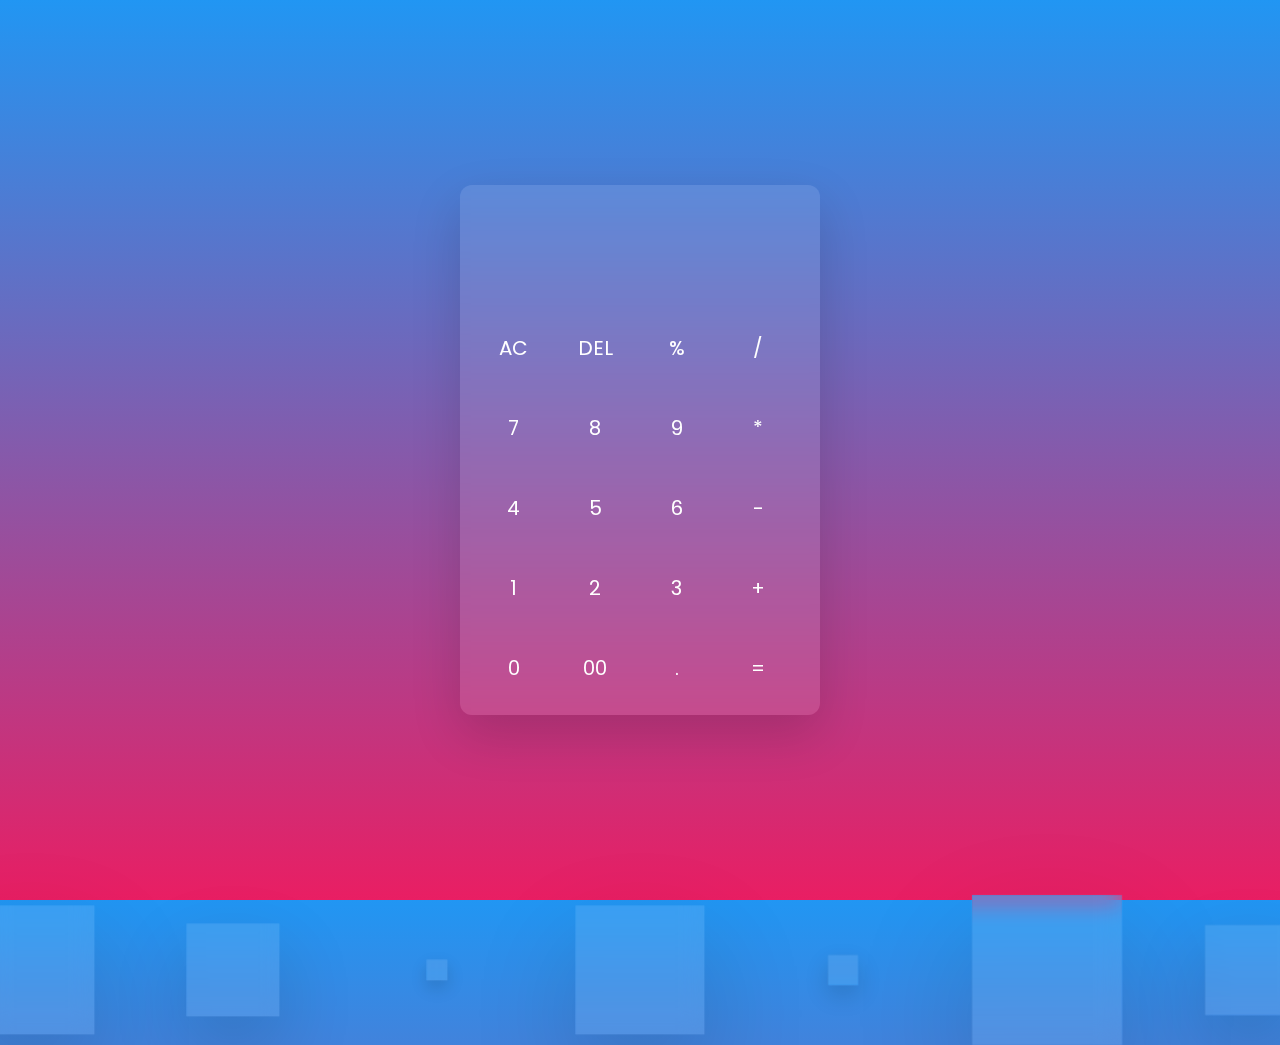
<file: Sudo-Hacks/Calculator.html>
<!DOCTYPE html>
<html lang="en">
<head>
    <meta charset="UTF-8">
    <meta http-equiv="X-UA-Compatible" content="IE=edge">
    <meta name="viewport" content="width=device-width, initial-scale=1.0">
    <title>Calculator</title>
    <link rel="stylesheet" href="calcstyle.css">
</head>
<body>
    <div class="bubbles">
        <span class="one"></span>
        <span class="two"></span>
        <span class="three"></span>
        <span class="four"></span>
        <span class="five"></span>
        <span class="six"></span>
        <span class="seven"></span>
    </div>
    <div class="container">
        <form action="#" name="forms">
            <input type="text" name="answer">
            <div class="buttons">
                <input type="button" value="AC" onclick="forms.answer.value = '' " >
                <input type="button" value="DEL" onclick="forms.answer.value = forms.answer.value.substr(0, forms.answer.value.length-1)  " >
                <input type="button" value="%" onclick="forms.answer.value += '%' " >
                <input type="button" value="/" onclick="forms.answer.value += '/' " >
            </div>
            <div class="buttons">
                <input type="button" value="7" onclick="forms.answer.value += '7' " >
                <input type="button" value="8" onclick="forms.answer.value += '8' " >
                <input type="button" value="9" onclick="forms.answer.value += '9' " >
                <input type="button" value="*" onclick="forms.answer.value += '*' " >
            </div>
            <div class="buttons">
                <input type="button" value="4" onclick="forms.answer.value += '4' " >
                <input type="button" value="5" onclick="forms.answer.value += '5' " >
                <input type="button" value="6" onclick="forms.answer.value += '6' " >
                <input type="button" value="-" onclick="forms.answer.value += '-' " >
            </div>
            <div class="buttons">
                <input type="button" value="1" onclick="forms.answer.value += '1' " >
                <input type="button" value="2" onclick="forms.answer.value += '2' " >
                <input type="button" value="3" onclick="forms.answer.value += '3' " >
                <input type="button" value="+" onclick="forms.answer.value += '+' " >
            </div>
            <div class="buttons">
                <input type="button" value="0" onclick="forms.answer.value += '0' " >
                <input type="button" value="00" onclick="forms.answer.value += '00' " >
                <input type="button" value="." onclick="forms.answer.value += '.' " >
                <input type="button" value="=" onclick="forms.answer.value = eval(forms.answer.value) " >
                
            </div>
        </form>
    </div>
</body>
</html>
</file>
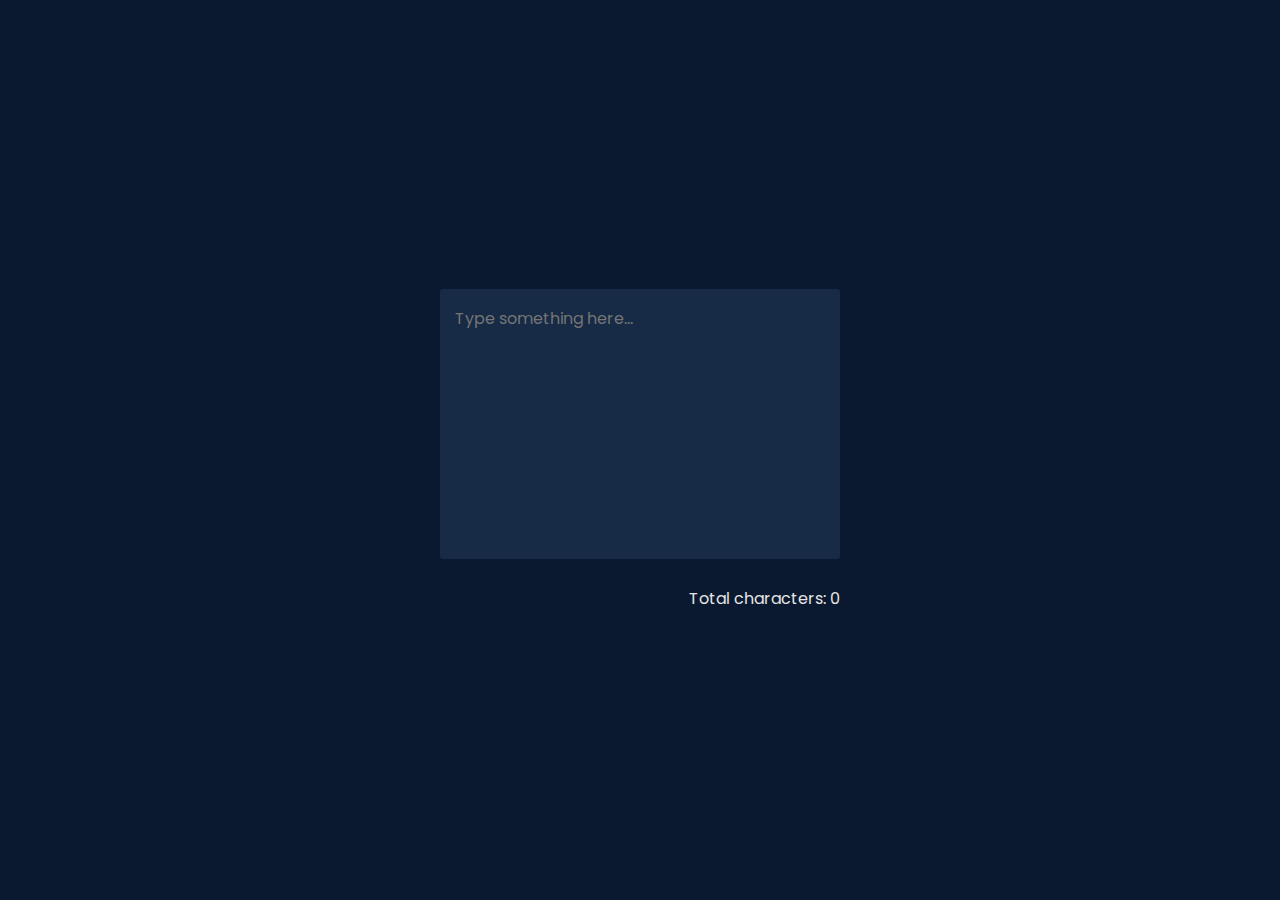
<file: Sudo-Hacks/CharCount.html>
<!DOCTYPE html>
<html lang="en">
<head>
    <meta name="viewport" content="width=device-width, initial-scale=1.0">
    <title>Live Character Count</title>
    <!-- Google Fonts -->
    <link href="https://fonts.googleapis.com/css2?family=Poppins:wght@500&display=swap" rel="stylesheet">
    <!-- Stylesheet -->
    <link rel="stylesheet" href="charstyles.css">
</head>
<body>
    <div class="container">
        <textarea id="my-text" rows="8" placeholder="Type something here..."></textarea>
        <p id="count-result">Total characters: 0</p>
    </div>
    <!--Script-->
    <script>
        let myText = document.getElementById("my-text");
         myText.addEventListener("input", () => {
        let count = (myText.value).length;
        document.getElementById("count-result").textContent = `Total characters: ${count}`;
        });
    </script>
</body>
</html>
</file>
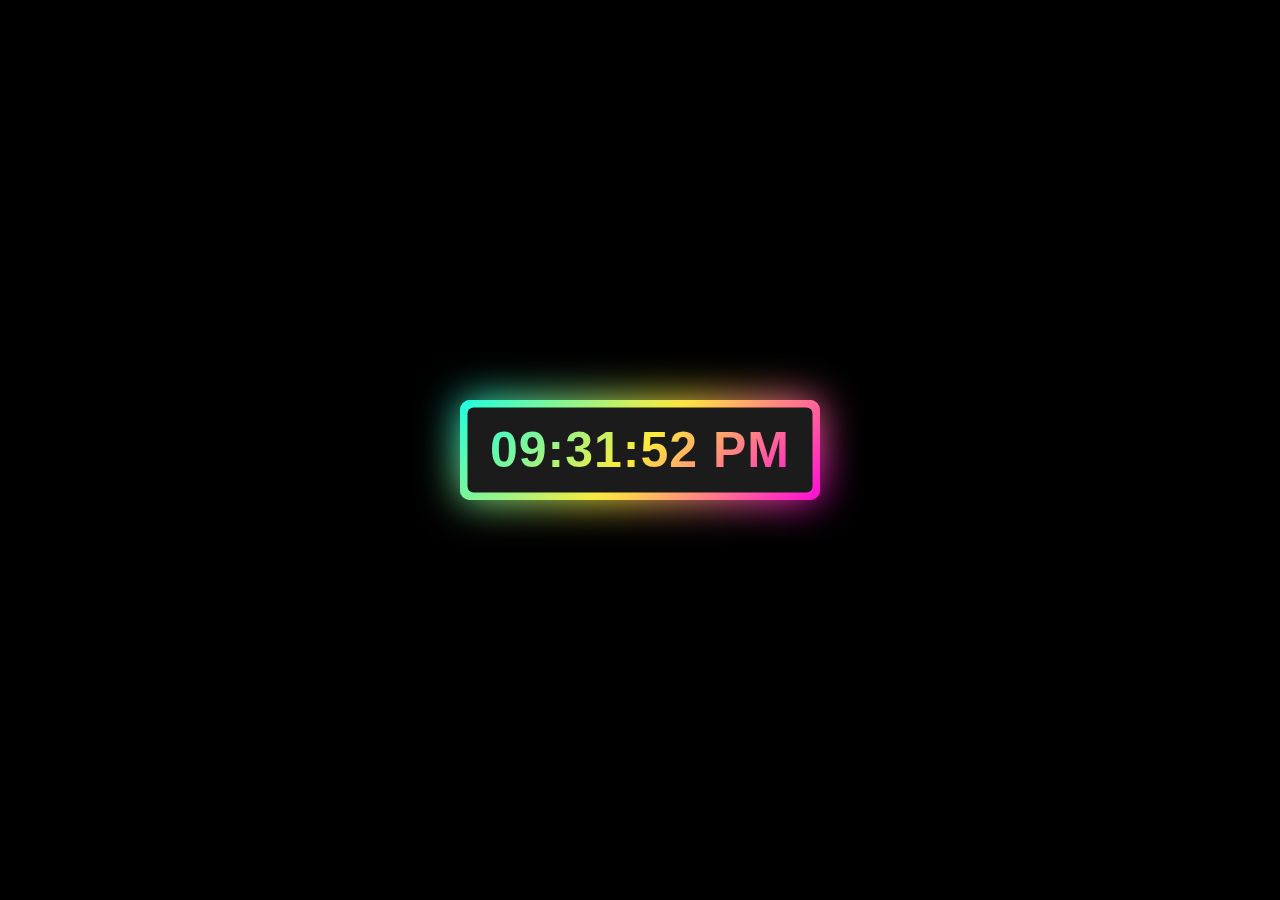
<file: Sudo-Hacks/Clock_2_Digital.html>
<!DOCTYPE html>
<html lang="en" dir="ltr">
   <head>
      <meta charset="utf-8">
      <title>Digital Clock with Glowing Effect </title>
      <link rel="stylesheet" href="styles5.css">
   </head>
   <body>
      <div class="wrapper">
         <div class="display">
            <div id="time"></div>
         </div>
         <span></span>
         <span></span>
      </div>
      <script>
         setInterval(()=>{
           const time = document.querySelector(".display #time");
           let date = new Date();
           let hours = date.getHours();
           let minutes = date.getMinutes();
           let seconds = date.getSeconds();
           let day_night = "AM";
           if(hours > 12){
             day_night = "PM";
             hours = hours - 12;
           }
           if(seconds < 10){
             seconds = "0" + seconds;
           }
           if(minutes < 10){
             minutes = "0" + minutes;
           }
           if(hours < 10){
             hours = "0" + hours;
           }
           time.textContent = hours + ":" + minutes + ":" + seconds + " "+ day_night;
         });
      </script>
   </body>
</html>
</file>
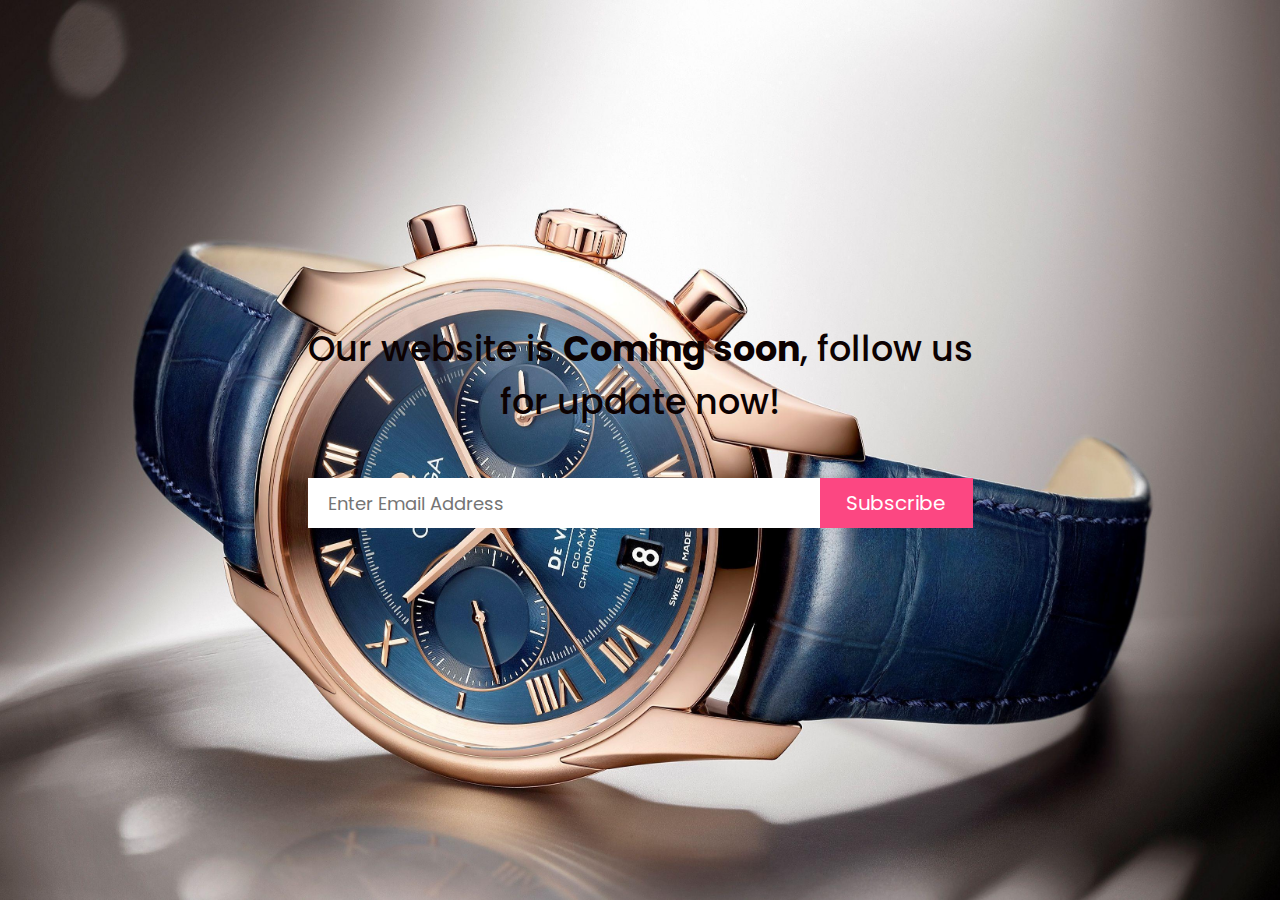
<file: Sudo-Hacks/comingsoon.html>
<!DOCTYPE html>
<html lang="en" dir="ltr">
   <head>
      <meta charset="utf-8">
      <title>Responsive Coming Soon Page</title>
      <link rel="stylesheet" href="style7.css">
      <meta name="viewport" content="width=device-width, initial-scale=1.0">
   </head>
   <body>
      <div class="wrapper">
         <div class="title">
            Our website is <span>Coming soon</span>, follow us <br> for update now!
         </div>
         <form action="#" class="form">
            <div class="email-field">
               <input type="email" placeholder="Enter Email Address" required>
               <button type="submit">Subscribe</button>
            </div>
         </form>
         <!---<div class="count-down">
            <div class="timer day">
               <div class="count">
                  <div class="numb">
                     00
                  </div>
                  <div class="text">
                     Days
                  </div>
               </div>
            </div>
            <div class="clone">
               :
            </div>
            <div class="timer hour">
               <div class="count">
                  <div class="numb">
                     00
                  </div>
                  <div class="text">
                     Hours
                  </div>
               </div>
            </div>
            <div class="clone">
               :
            </div>
            <div class="timer min">
               <div class="count">
                  <div class="numb">
                     00
                  </div>
                  <div class="text">
                     Minutes
                  </div>
               </div>
            </div>
            <div class="clone">
               :
            </div>
            <div class="timer sec">
               <div class="count">
                  <div class="numb">
                     00
                  </div>
                  <div class="text">
                     Seconds
                  </div>
               </div>
            </div>
         </div>
      </div>--->
      <script>
         const day = document.querySelector(".day .numb");
         const hour = document.querySelector(".hour .numb");
         const min = document.querySelector(".min .numb");
         const sec = document.querySelector(".sec .numb");
         var timer = setInterval(()=>{
           var currentDate = new Date().getTime();
           var launchDate = new Date('Sep 18, 2020 13:00:00').getTime();
           var duration = launchDate - currentDate;
           var days = Math.floor(duration / (1000 * 60 * 60 * 24));
           var hours = Math.floor((duration % (1000 * 60 * 60 * 24)) / (1000 * 60 * 60));
           var minutes = Math.floor((duration % (1000 * 60 * 60)) / (1000 * 60));
           var seconds = Math.floor((duration % (1000 * 60)) / 1000);
           day.innerHTML = days;
           hour.innerHTML = hours;
           min.innerHTML = minutes;
           sec.innerHTML = seconds;
           if(days < 10){
             day.innerHTML = '0' + days;
           }
           if(hours < 10){
             hour.innerHTML = '0' + hours;
           }
           if(minutes < 10){
             min.innerHTML = '0' + minutes;
           }
           if(seconds < 10){
             sec.innerHTML = '0' + seconds;
           }
           if(duration < 0){
             clearInterval(timer);
           }
         }, 1000);
      </script>
   </body>
</html>
</file>
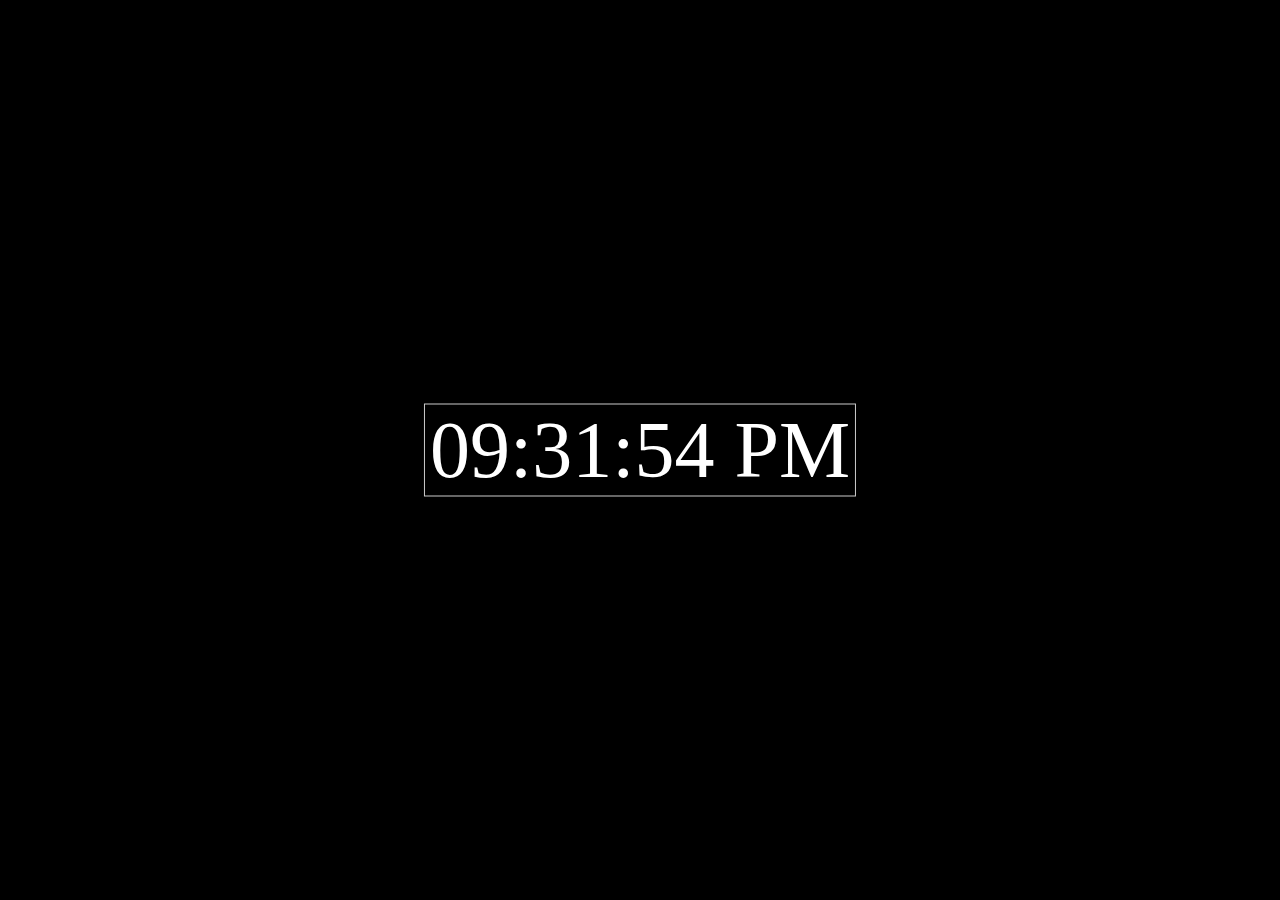
<file: Sudo-Hacks/Digital_clock.html>
<!DOCTYPE html>
<html lang="en">
  <head>
    <meta charset="UTF-8">
    <meta http-equiv="X-UA-Compatible" content="IE=edge">
    <meta name="viewport" content="width=device-width, initial-scale=1.0">
    <title>Digital Clock</title>
    <style type="text/css">
    body{
        background: #000;
        place-items: center;
    }
    .clock{
        position: absolute;
        top: 50%;
        left: 50%;
        transform: translateX(-50%) translateY(-50%);
        color: #fff;
        font-size: 80px;
        border: 1px solid #ccc;
        padding: 0px 5px 0px 5px;

        

    }

    </style>
  </head>
  <body>
    <div id="MyClock" class="clock"></div>
    <script type="text/javascript">

        function showTime(){
            var date = new Date();
            var h = date.getHours();
            var m = date.getMinutes();
            var s = date.getSeconds();
            var session = "AM";

            if(h==0){
                h=12;
            }

            if(h>12){
                h=h-12;
                session = "PM";
            }

            h = (h < 10) ? "0" + h : h;
            m = (m < 10) ? "0" + m : m;
            s = (s < 10) ? "0" + s : s;

            

            var time = h + ":" + m + ":" + s + " " + session;
            document.getElementById("MyClock").innerText = time;
            document.getElementById("MyClock").textContent = time;

            setTimeout(showTime, 1000);
        }

        showTime();
    </script>
    
  </body>
</html>
</file>
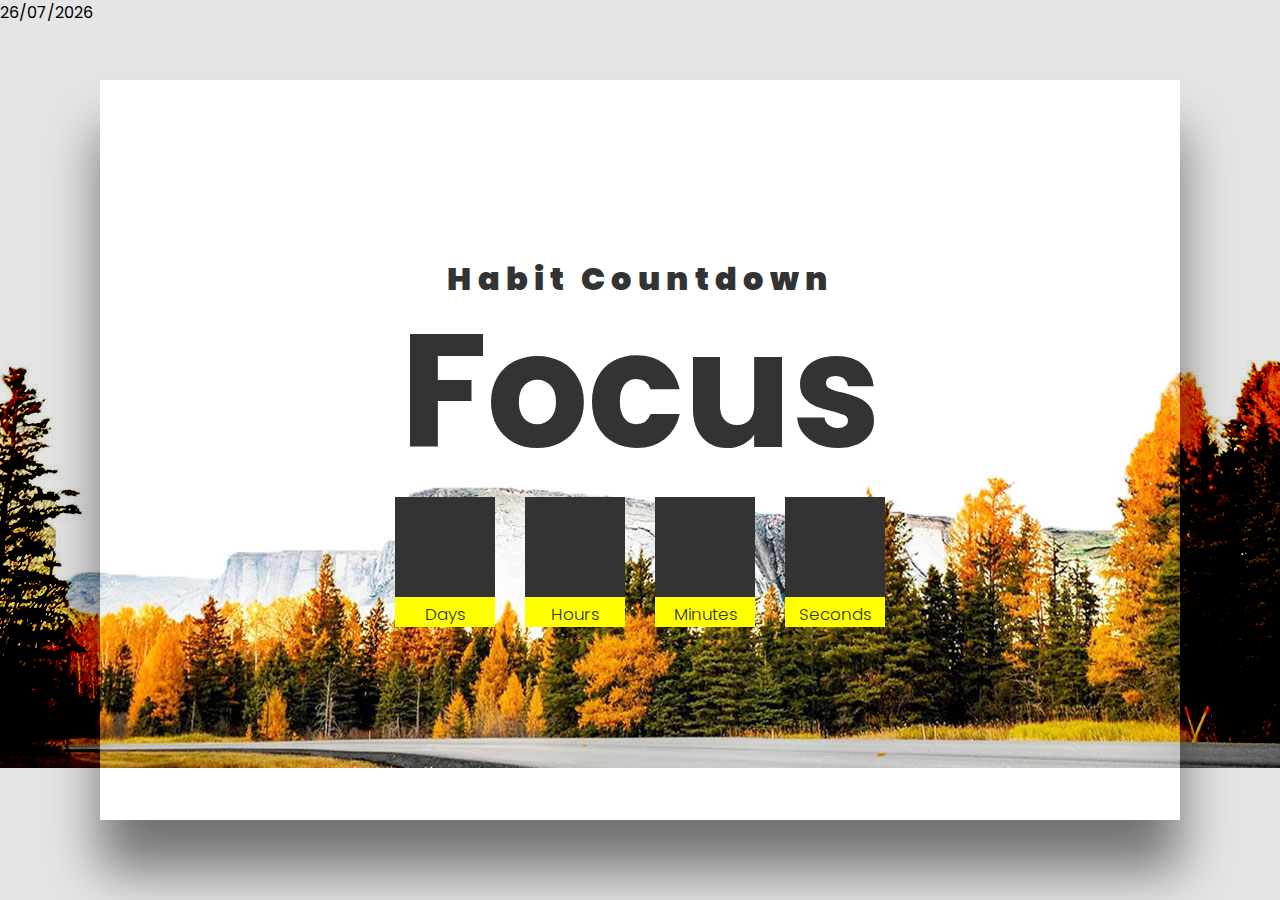
<file: Sudo-Hacks/HabitTracker.html>
<!DOCTYPE html>
<html lang="en">
<head>
    <meta charset="UTF-8">
    <meta http-equiv="X-UA-Compatible" content="IE=edge">
    <meta name="viewport" content="width=device-width, initial-scale=1.0">
    <title>Document</title>
    <link rel="stylesheet" href="stylehabit.css">
</head>
<body>
    <div class="container">
        <h2><span>Habit Countdown</span>Focus</h2>
        <div class="countdown">
            <div id="day"></div>
            <div id="hour"></div>
            <div id="minute"></div>
            <div id="second"></div>
        </div>
    </div> 
    <script type="text/javascript">
    var today = new Date();
    var dd = String(today.getDate()).padStart(2, '0');
    var mm = String(today.getMonth() + 1).padStart(2, '0'); //January is 0!
    var yyyy = today.getFullYear();

    today = dd + '/' + mm + '/' + yyyy;
    document.write((today));
    
    var countDate = new Date('Dec 8, 2021 00:00:00').getTime();

    function targetDate(){
        var now = new Date().getTime();
        gap = countDate - now;

        var second = 1000;
        var minute = second * 60;
        var hour = minute * 60;
        var day = hour * 24;

        var d = Math.floor(gap / (day));
        var h = Math.floor((gap % (day))/(hour));
        var m = Math.floor((gap % (hour))/(minute));
        var s = Math.floor((gap % (minute))/(second));

        document.getElementById('day').innerText = d;
        document.getElementById('hour').innerText = h;
        document.getElementById('minute').innerText = m;
        document.getElementById('second').innerText = s; 
    }

    setInterval(function(){
        targetDate();
    }, 1000)
    </script>
</body>
</html>
</file>
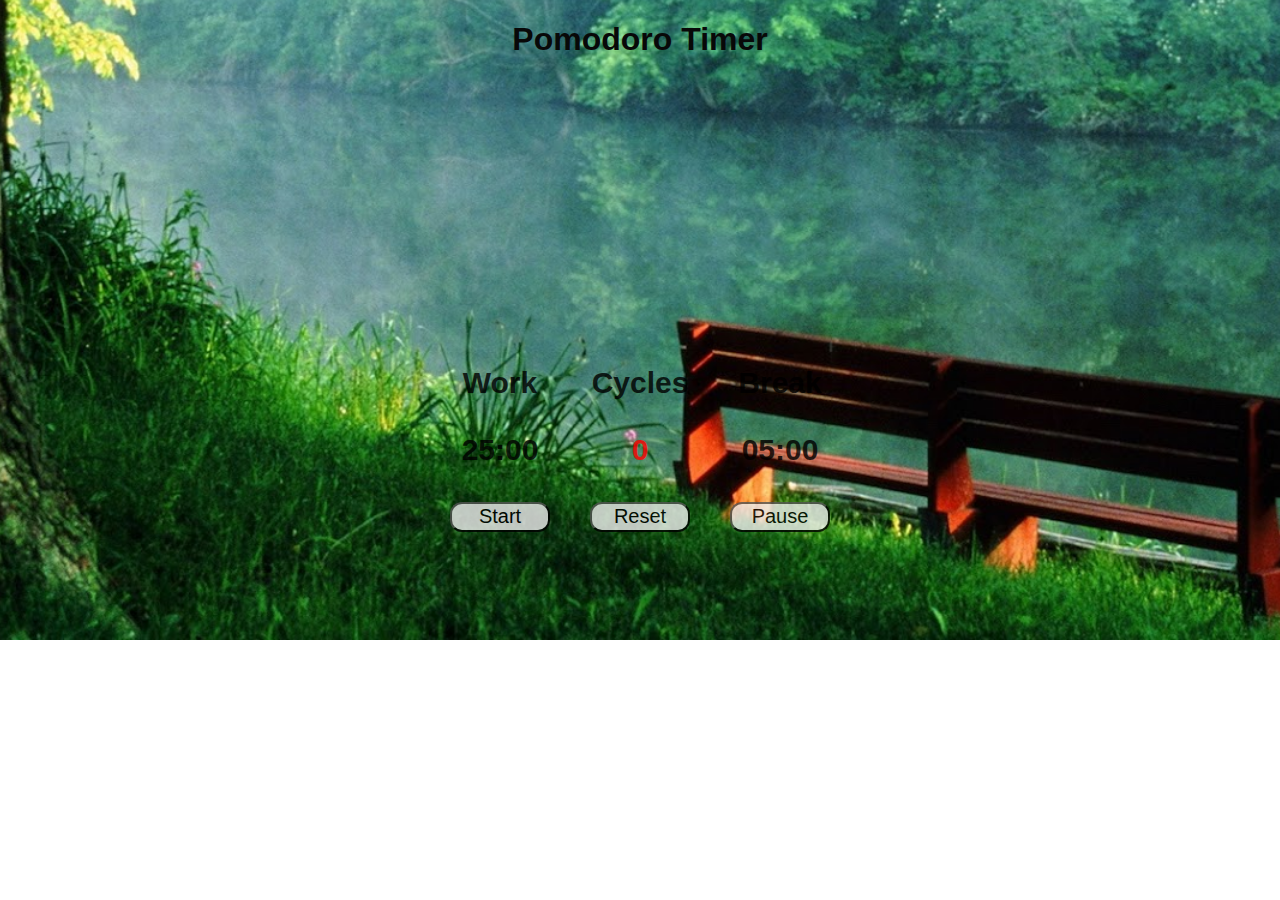
<file: Sudo-Hacks/pomodoro.html>
<!DOCTYPE html>
<html lang="en">
<head>
    <meta charset="UTF-8">
    <meta name="viewport" content="width=device-width, initial-scale=1.0">
    <meta http-equiv="X-UA-Compatible" content="ie=edge">
    <link rel="stylesheet" href="style6.css">
    <title>Pomodoro Timer</title>
</head>
<body>
    <h1>Pomodoro Timer</h1>
    <div id="container">
        <p id="work" class="label">Work</p><p id="break" class="label">Break</p><p id="cycles" class="label">Cycles</p>
        <!--Work Timer-->
        <div id="work-timer" class="timer">
            <p id="w_minutes">25</p><p class="semicolon">:</p><p id="w_seconds">00</p>
        </div>

        <!--Cycle Counter-->
        <p id="counter" class="timer">0</p>

        <!--Break Timer-->
        <div id="break-timer" class="timer">
            <p id="b_minutes">05</p><p class="semicolon">:</p><p id="b_seconds">00</p>
        </div>
        <button id="start" class="btn">Start</button>
        <button id="stop" class="btn">Pause</button>
        <button id="reset" class="btn">Reset</button>
    </div>
    <script src="pomodoro1.js"></script>
</body>
</html>
</file>
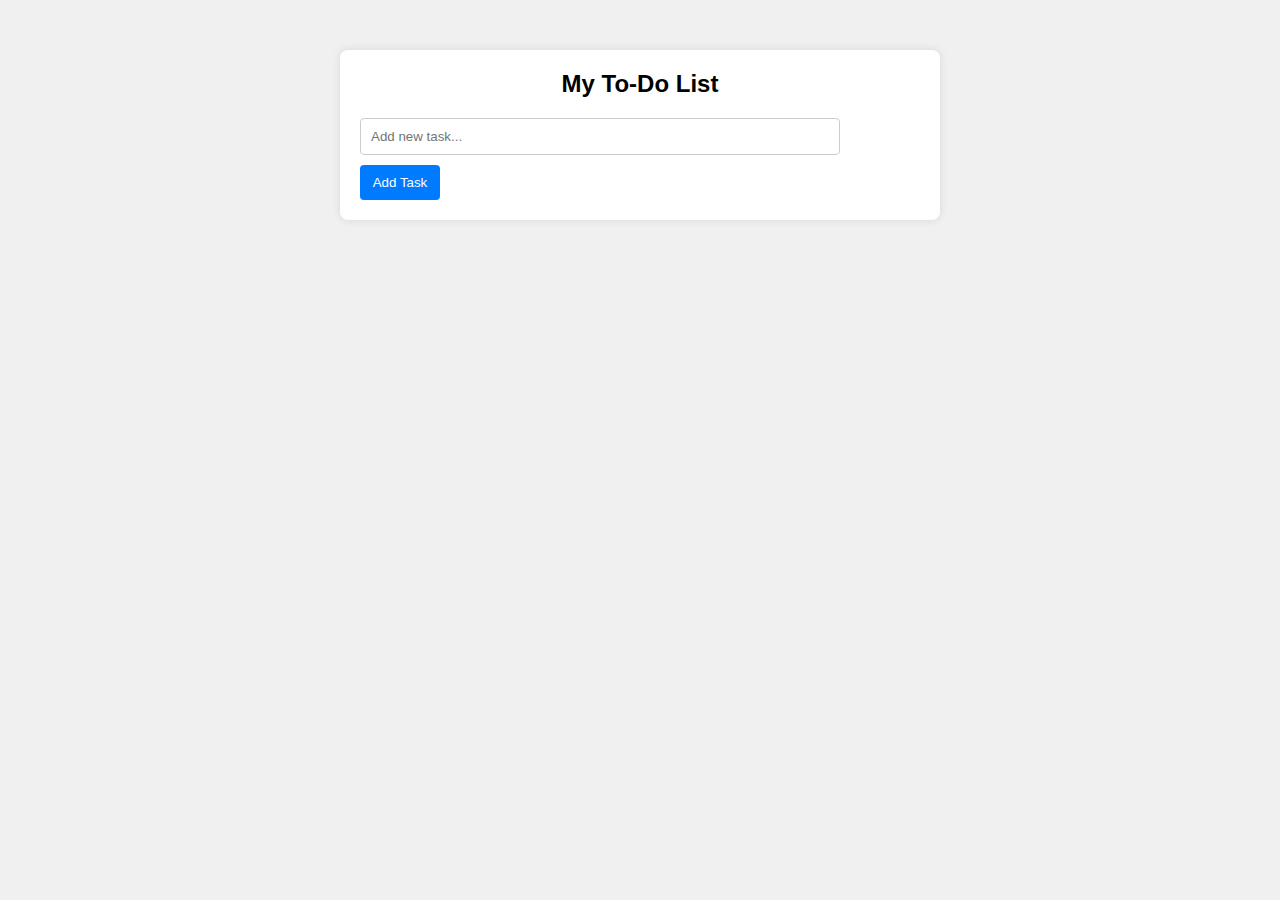
<file: Sudo-Hacks/ToDoList.html>
<!DOCTYPE html>
<html lang="en">
<head>
    <meta charset="UTF-8">
    <meta name="viewport" content="width=device-width, initial-scale=1.0">
    <title>Simple To-Do List</title>
    <link rel="stylesheet" href="todo.css">
</head>
<body>
    <div class="container">
        <h1>My To-Do List</h1>
        <input type="text" id="taskInput" placeholder="Add new task...">
        <button id="addButton">Add Task</button>
        <ul id="taskList">
            <!-- To-do items will be dynamically added here -->
        </ul>
    </div>

    <script src="todo.js"></script>
</body>
</html>
</file>
<file: Sudo-Hacks/calcstyle.css>
@import url('https://fonts.googleapis.com/css2?family=Poppins:wght@200;300;400;500;600;700&display=swap');
*{
    margin: 0;
    padding: 0;
    box-sizing: border-box;
    font-family: 'Poppins', sans-serif;
}
body{
    height: 100vh;
    width: 100%;
    overflow: hidden;
    display: flex;
    justify-content: center;
    align-items: center;
    background: linear-gradient(#2196f3 , #e91e63);
}
.bubbles{
    position: absolute;
    bottom: -100px;
    display: flex;
    width: 100%;
    justify-content: space-between;
}
.bubbles span{
    height: 60px;
    width: 60px;
    background: rgba(255, 255, 255, 0.1);
    box-shadow: 0 20px 50px rgba(0, 0, 0, 0.15);
    backdrop-filter: blur(5px) ;
    animation: move 10s linear infinite;
    position: relative;
    overflow: hidden;
}
@keyframes move {
    100%{
        transform: translateY(-90vh);
    }
}
.bubbles span.one{
    animation-delay: 2.2s;
    transform: scale(2.15);
}
.bubbles span.two{
    animation-delay: 3.5s;
    transform: scale(1.55);
}
.bubbles span.three{
    animation-delay: 0.2s;
    transform: scale(0.35);
}
.bubbles span.four{
    animation-delay: 6s;
    transform: scale(2.15);
}
.bubbles span.five{
    animation-delay: 7s;
    transform: scale(0.5);
}
.bubbles span.six{
    animation-delay: 4s;
    transform: scale(2.5);
}
.bubbles span.seven{
    animation-delay: 3s;
    transform: scale(1.5);
}
.bubbles span::before{
    content: '';
    position: absolute;
    left: 0;
    top: 0;
    height: 60px;
    width: 40%;
    transform: skew(45deg) translateX(150px);
    background: rgba(255, 255, 255, 0.15);
    animation: mirror 3s linear infinite;
}
@keyframes mirror {
    100%{
    transform:  translateX(-450px);
    }
}
.bubbles span.one::before{
    animation-delay: 1.5s;
}
.bubbles span.two::before{
    animation-delay: 3.5s;
}
.bubbles span.three::before{
    animation-delay: 2.s;
}
.bubbles span.four::before{
    animation-delay: 7.5s;
}
.bubbles span.five::before{
    animation-delay: 4.5s;
}
.bubbles span.six::before{
    animation-delay: 0.5s;
}
.bubbles span.seven::before{
    animation-delay: 6s;
}
.container{
    width: 360px;
    padding: 15px;
    border-radius: 12px;
    backdrop-filter: blur(5px);
    background: rgba(255, 255, 255, 0.1) ;
    box-shadow: 0 20px 50px rgba(0, 0, 0, 0.15);
    border-top: 0 20px 50px rgba(255, 255, 255, 0.5);
    border-left: 0 20px 50px rgba(255, 255, 255, 0.5);
}
.container input[type = "text"]{
    width: 100%;
    height: 100px;
    margin: 0 3px;
    outline: none;
    border: none;
    color: #fff;
    text-align: right;
    font-size: 20px;
    padding-right: 10px;
    background: transparent;
}
.container input[type = "button"]{
    height: 65px;
    color: #fff;
    width: calc(100% /4 - 5px );
    background: transparent;
    border-radius: 12px;
    margin-top: 15px;
    outline: none;
    border: none;
    font-size: 20px;
    cursor: pointer;
  
}
.container input[type = "button"]:hover {
    background: rgba(255, 255, 255, 0.1) ;
}
</file>
<file: Sudo-Hacks/charstyles.css>
*{
    padding: 0;
    margin: 0;
    box-sizing: border-box;
    font-family: "Poppins",sans-serif;
}
body{
    background-color: #0a192f;
}
.container{
    width: 400px;
    position: absolute;
    transform: translate(-50%,-50%);
    top: 50%;
    left: 50%;
}
textarea{
    width: 100%;
    resize: none;
    background-color: #172a46;
    border: none;
    font-size: 16px;
    line-height: 30px;
    padding: 15px;
    border-radius: 3px;
    color: #a8b2d1;
    outline: none;
}
p{
    color: #e5e5e5;
    text-align: right;
    margin-top: 20px;
}
</file>
<file: Sudo-Hacks/styles5.css>
*{
  margin: 0;
  padding: 0;
  font-family: 'Poppins', sans-serif;
}
html,body{
  display: grid;
  height: 100%;
  place-items: center;
  background: #000;
}
.wrapper{
  height: 100px;
  width: 360px;
  position: relative;
  background: linear-gradient(135deg, #14ffe9, #ffeb3b, #ff00e0);
  border-radius: 10px;
  cursor: default;
  animation: animate 1.5s linear infinite;
}
.wrapper .display,
.wrapper span{
  position: absolute;
  top: 50%;
  left: 50%;
  transform: translate(-50%, -50%);
}
.wrapper .display{
  z-index: 999;
  height: 85px;
  width: 345px;
  background: #1b1b1b;
  border-radius: 6px;
  text-align: center;
}
.display #time{
  line-height: 85px;
  color: #fff;
  font-size: 50px;
  font-weight: 600;
  letter-spacing: 1px;
  background: linear-gradient(135deg, #14ffe9, #ffeb3b, #ff00e0);
  -webkit-background-clip: text;
  -webkit-text-fill-color: transparent;
  animation: animate 1.5s linear infinite;
}
@keyframes animate {
  100%{
    filter: hue-rotate(360deg);
  }
}
.wrapper span{
  height: 100%;
  width: 100%;
  border-radius: 10px;
  background: inherit;
}
.wrapper span:first-child{
  filter: blur(7px);
}
.wrapper span:last-child{
  filter: blur(20px);
}
</file>
<file: Sudo-Hacks/style7.css>
@import url('https://fonts.googleapis.com/css?family=Poppins:400,500,600,700&display=swap');
*{
  margin: 0;
  padding: 0;
  box-sizing: border-box;
  font-family: 'Poppins', sans-serif;
}
html,body{
  display: grid;
  height: 100%;
  width: 100%;
  place-items: center;
  background: url("watch.jpg") no-repeat;
  background-size: cover;
  background-position: center;
  z-index: -1;
}
::selection{
  color: #fff;
  background: #FC4782;
}
.wrapper{
  color: rgb(12, 1, 1);
  max-width: 900px;
  text-align: center;
  padding: 0 50px;
  font-weight: bolder;
}
.wrapper .title{
  font-size: 35px;
  font-weight: 500;
}
.wrapper .title span{
  font-weight: 700;
}
.wrapper form{
  margin: 50px 0;
}
.wrapper form .email-field{
  height: 50px;
  width: 100%;
  display: flex;
  align-items: center;
  justify-content: center;
}
form .email-field input{
  width: 100%;
  height: 100%;
  padding-left: 20px;
  border: none;
  outline: none;
  font-size: 18px;
}
form .email-field button{
  height: 100%;
  width: 200px;
  outline: none;
  border: none;
  background: #FC4782;
  color: #fff;
  font-size: 20px;
  cursor: pointer;
  transition: background 0.3s ease;
}
form .email-field button:hover{
  background: darkmagenta;
}
.wrapper .count-down{
  display: flex;
  width: 100%;
  height: 100px;
  flex-wrap: wrap;
  align-items: center;
  justify-content: space-around;
}
.wrapper .count-down .timer{
  height: 100%;
  width: 100px;
  border: 2px solid;
  border-radius: 50%;
  display: flex;
  align-items: center;
  justify-content: center;
}
.count-down .timer .numb{
  font-size: 25px;
  font-weight: 500;
}
.count-down .timer .text{
  font-size: 15px;
}
.count-down .clone{
  font-size: 45px;
}
@media (max-width: 630px) {
  .wrapper .count-down{
    height: 80px;
  }
  .wrapper .count-down .timer{
    width: 80px;
  }
  .count-down .timer .numb{
    font-size: 20px;
  }
  .count-down .timer .text{
    font-size: 13px;
  }
  .count-down .clone{
    font-size: 40px;
  }
}
@media (max-width: 542px){
  .wrapper{
    padding: 0 20px;
  }
  .wrapper .count-down .timer{
    border: none;
  }
  .count-down .timer .numb{
    font-size: 28px;
  }
  .count-down .timer .text{
    font-size: 15px;
  }
  .count-down .clone{
    display: none;
  }
  .form .email-field button{
    width: 150px;
    font-size: 17px;
  }
}
@media (max-width: 340px){
  .wrapper .count-down{
    height: 30px;
  }
  .wrapper .count-down .timer{
    width: 30px;
  }
}
</file>
<file: Sudo-Hacks/stylehabit.css>
@import url('https://fonts.googleapis.com/css?family=Poppins:100,200,300,400,500,600,700,800,900');

*
{
  margin: 0;
  padding: 0;
  font-family: 'Poppins', sans-serif;
}

body{
    background: #000 url("Habit.jpg");
    background-attachment: fixed;
    background-blend-mode: hard-light;
}

.container{
    position: absolute;
    top: 80px;
    left: 100px;
    right: 100px;
    bottom: 80px;
    background: url("Habit.jpg");
    background-attachment: fixed;
    display: flex;
    justify-content: center;
    align-items: center;
    flex-direction: column;
    box-shadow: 0 50px 50px rgba(0,0,0,0.5),
                0  0  0 100px rgba(0,0,0,.1);
}

.container h2
{
    text-align: center;
    font-size: 10em;
    line-height: 0.7em;
    color: #333;
    margin-top: -80px;
}

.container h2 span
{
    display:block;
    font-weight: 1000;
    letter-spacing: 6px;
    font-size: 0.2em;
}

.countdown
{
    display: flex;
    margin-top: 50px;
}

.countdown div
{
    position: relative;
    width: 100px;
    height: 100px;
    line-height: 100px;
    text-align: center;
    background: #333;
    color: #fff;
    margin: 0 15px;
    font-size: 3em;
    font-weight: 500;
}
.countdown div:before
{
    content: '';
    position:absolute;
    bottom: -30px;
    Left: 0;
    width: 100%;
    height: 30px;
    background: #ff0;
    color: #333;
    font-size: 0.35em;
    line-height: 35px;
    font-weight: 300;
}

.countdown div#day:before
{
    content: 'Days'; 
}

.countdown div#hour:before
{
    content: 'Hours'; 
}

.countdown div#minute:before
{
    content: 'Minutes'; 
}

.countdown div#second:before
{
    content: 'Seconds'; 
}
</file>
<file: Sudo-Hacks/style6.css>
html {
    
    font-family: Arial, Helvetica, sans-serif;
}

body{margin: 0;
    padding: 0;
    background-image: url("pomodoro2.jpg");
    background-size: cover;
    background-position: center;
    font-family: sans-serif;
    background-repeat: no-repeat;
    background-attachment: scroll;
    background-size: 150%;
}

h1 {
    color: rgb(8, 8, 8);
    font-family: Arial, Helvetica, sans-serif;
    text-align: center;
    
}

#container {
    height: 200px;
    width: 700px;
    background-color: transparent;
    margin: 0 auto;
    opacity: 0.8;
    position: center;
    display: grid;
    grid-template-columns: repeat(5, 1fr);
    grid-template-rows: repeat(3, 1fr);
    overflow: hidden;
    position: absolute;
    top: 50%;
    left: 50%;
    transform: translate(-50%, -50%);
}

/*timers*/
.label {
    align-self: center;
    justify-self: center;

    font-size: 30px;
    font-weight: bold;
}

#work {
    grid-area: 1 / 2 / 1 / 2;
}
#break {
    grid-area: 1 / 4 / 1 / 4;
}
#cycles {
    grid-area: 1 / 3 / 1 / 3;
}

.timer {
    display: flex;
    align-self: center;
    justify-self: center;

    font-size: 30px;
    font-weight: bold;
}

p {
    margin: 0;
    padding: 0;
}

#counter {
    grid-area: 2 / 3 / 2 / 3;
    color: red;
}

#work-timer {
    grid-area: 2 / 2 / 2 / 2;
}

#break-timer {
    grid-area: 2 / 4 / 2 / 4;
}

/*buttons*/

.btn {
    align-self: center;
    justify-self: center;

    width: 100px;
    height: 30px;
    border-radius: 12px;
    font-size: 20px;
}

#start {
    grid-area: 3 / 2 / 3 / 2;
}

#reset {
    grid-area: 3 / 3 / 3 / 3;
}

#stop {
    grid-area: 3 / 4 / 3 / 4;
}
</file>
<file: Sudo-Hacks/todo.css>
/* Reset default margin and padding */
* {
    margin: 0;
    padding: 0;
    box-sizing: border-box;
}

/* Body styles */
body {
    font-family: Arial, sans-serif;
    background-color: #f0f0f0;
}

/* Container styles */
.container {
    max-width: 600px;
    margin: 50px auto;
    padding: 20px;
    background-color: #fff;
    border-radius: 8px;
    box-shadow: 0 0 10px rgba(0, 0, 0, 0.1);
}

/* Heading styles */
h1 {
    font-size: 24px;
    margin-bottom: 20px;
    text-align: center;
}

/* Input field styles */
input[type="text"] {
    width: calc(100% - 80px);
    padding: 10px;
    margin-bottom: 10px;
    border: 1px solid #ccc;
    border-radius: 4px;
}

/* Button styles */
button {
    width: 80px;
    padding: 10px;
    background-color: #007bff;
    color: #fff;
    border: none;
    border-radius: 4px;
    cursor: pointer;
}

button:hover {
    background-color: #0056b3;
}

/* Task list styles */
ul {
    list-style-type: none;
    padding: 0;
}

li {
    margin-bottom: 10px;
    padding: 10px;
    background-color: #f9f9f9;
    border-radius: 4px;
    box-shadow: 0 2px 4px rgba(0, 0, 0, 0.1);
}

li.completed {
    text-decoration: line-through;
    color: #999;
}

/* Ensure list items are displayed as flex containers */
#taskList li {
    display: flex;
    align-items: center; /* Align items vertically */
    justify-content: space-between; /* Distribute items evenly */
}

/* Style the "Edit" button */
.editButton {
    margin-left: 10px; /* Add margin between task text and button */
}
</file>
